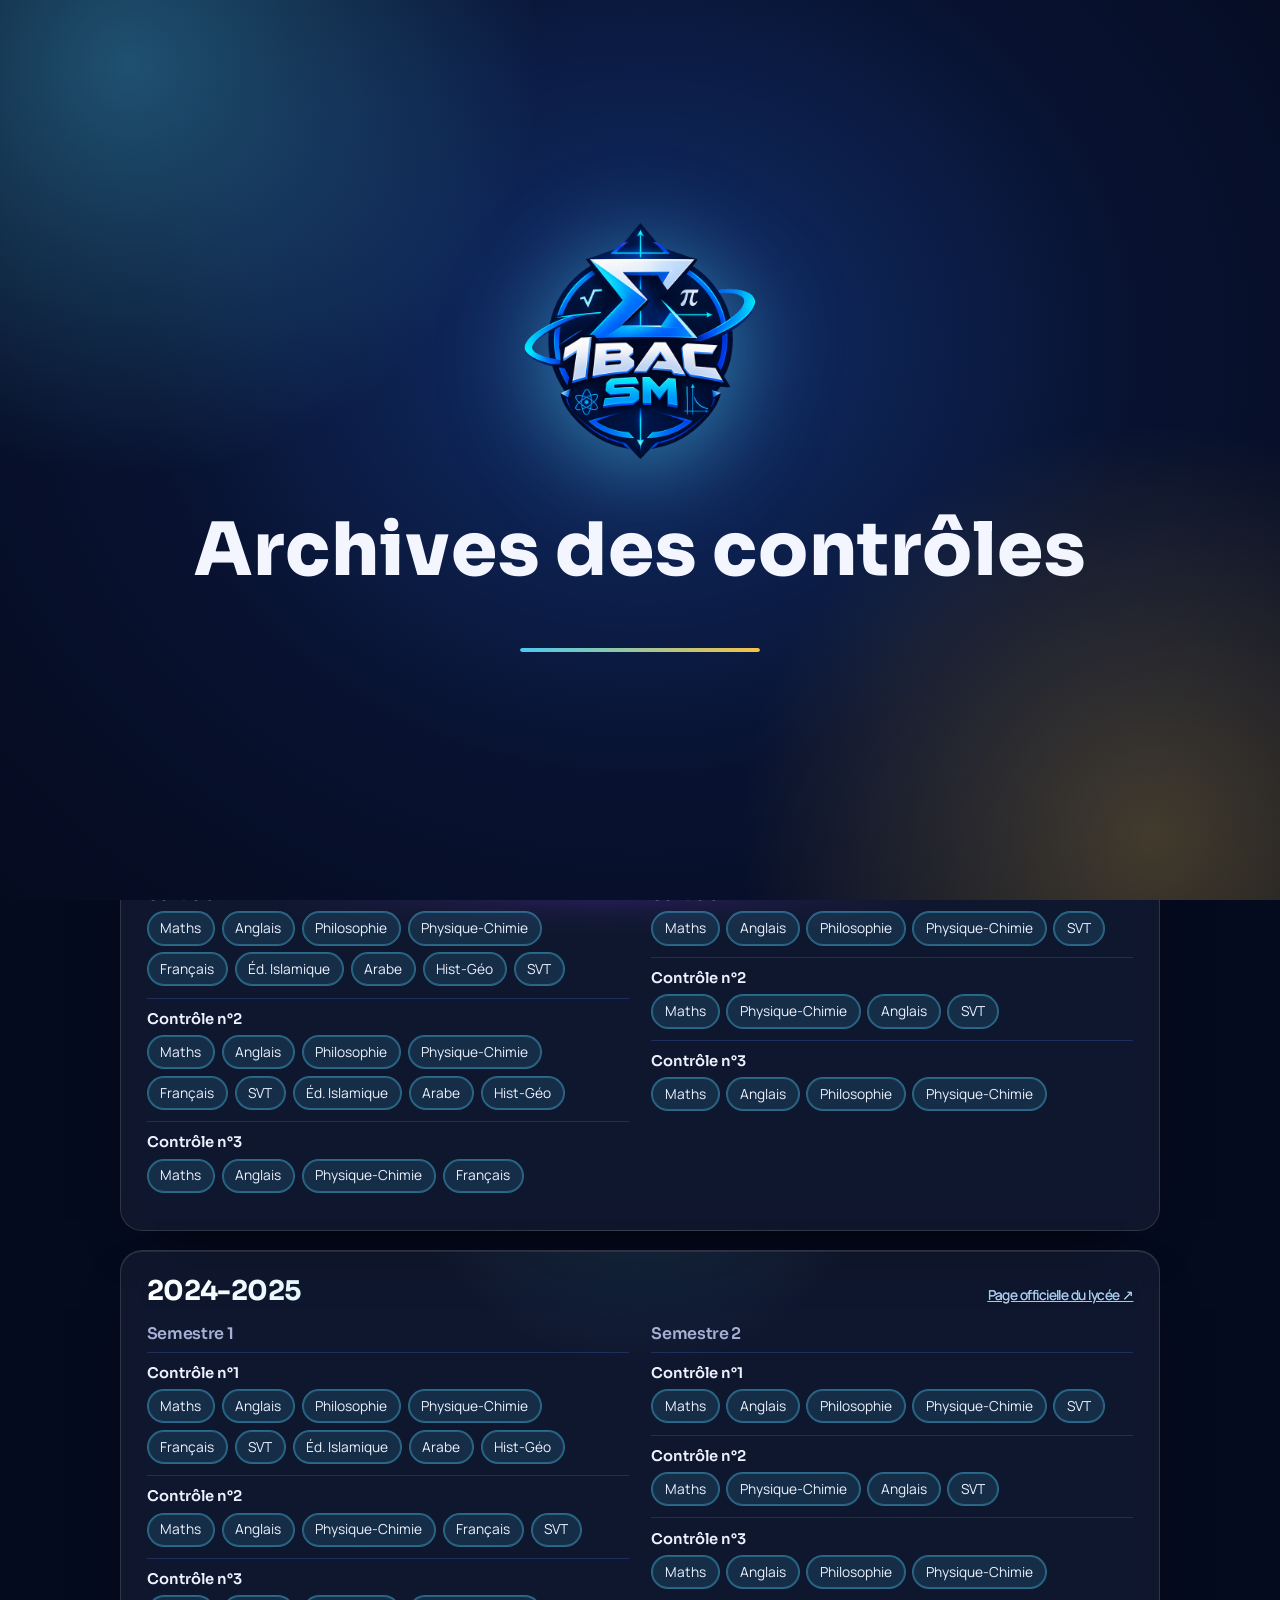
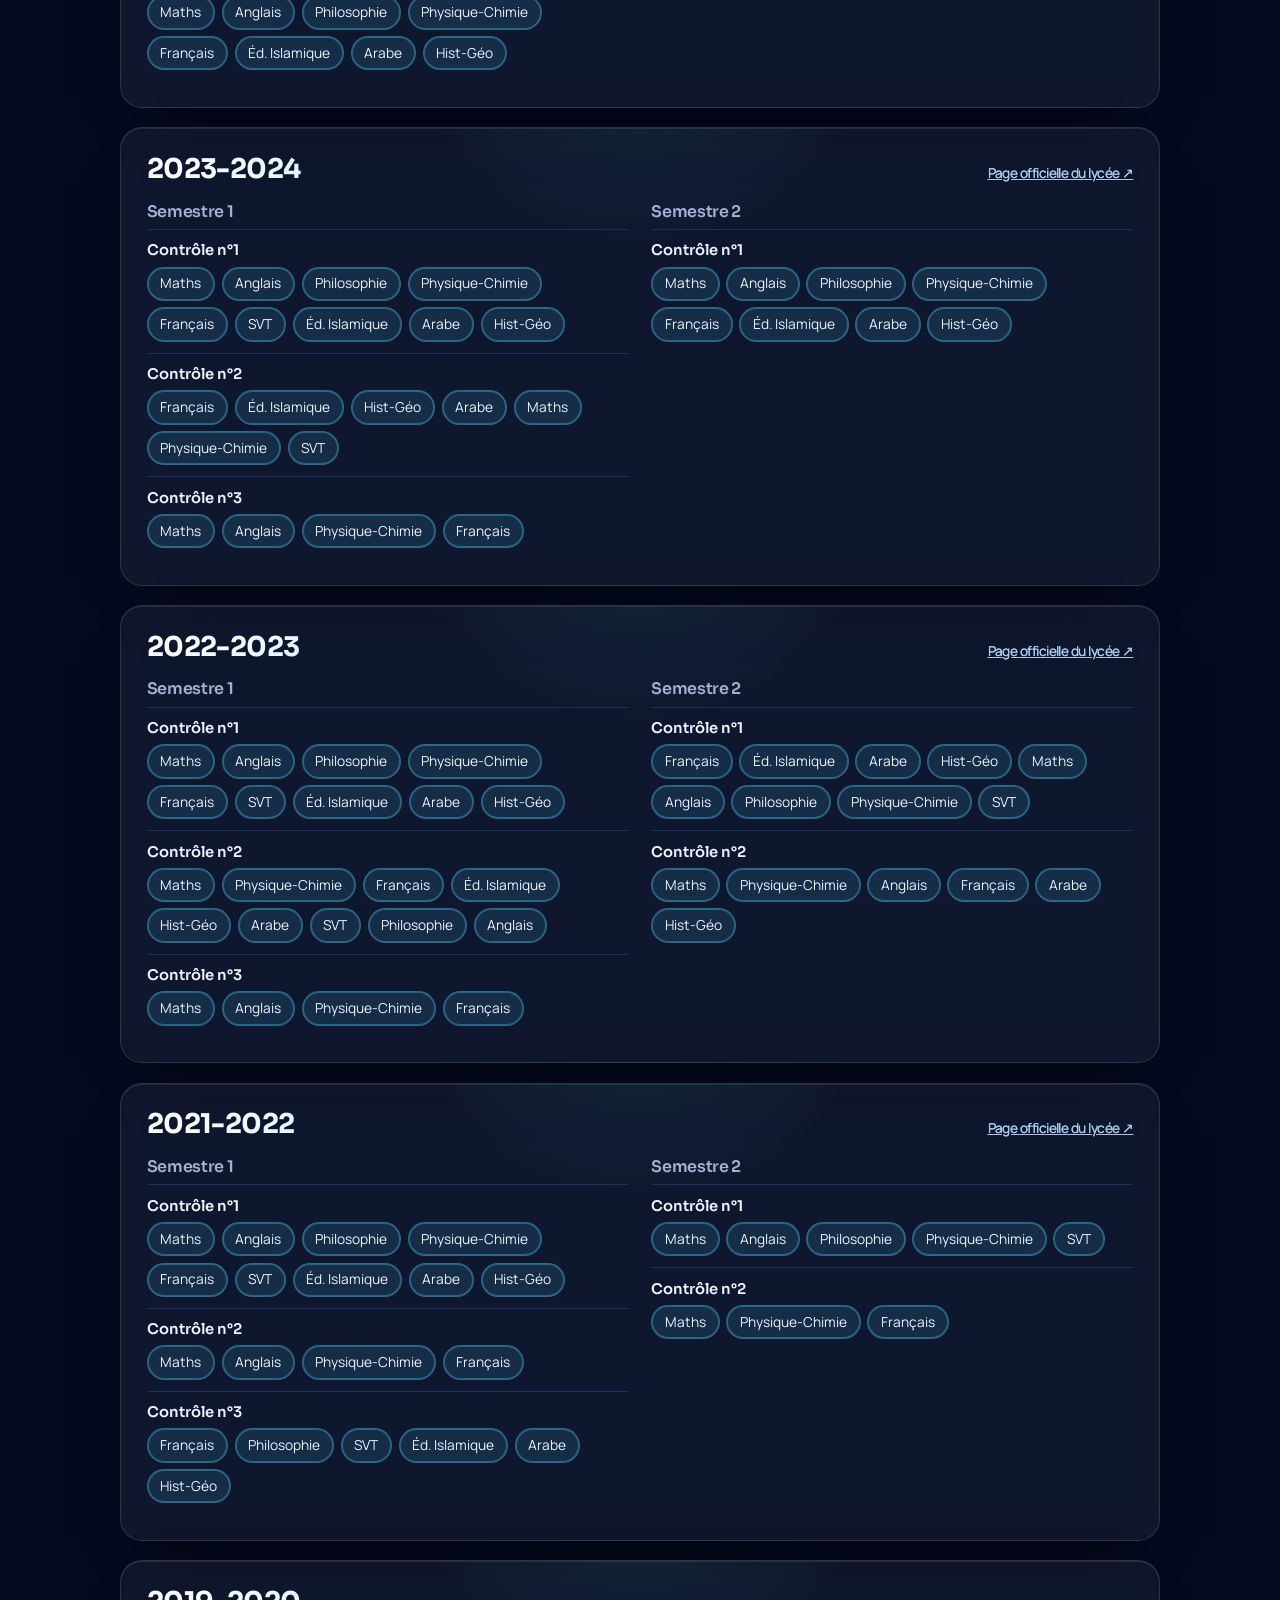
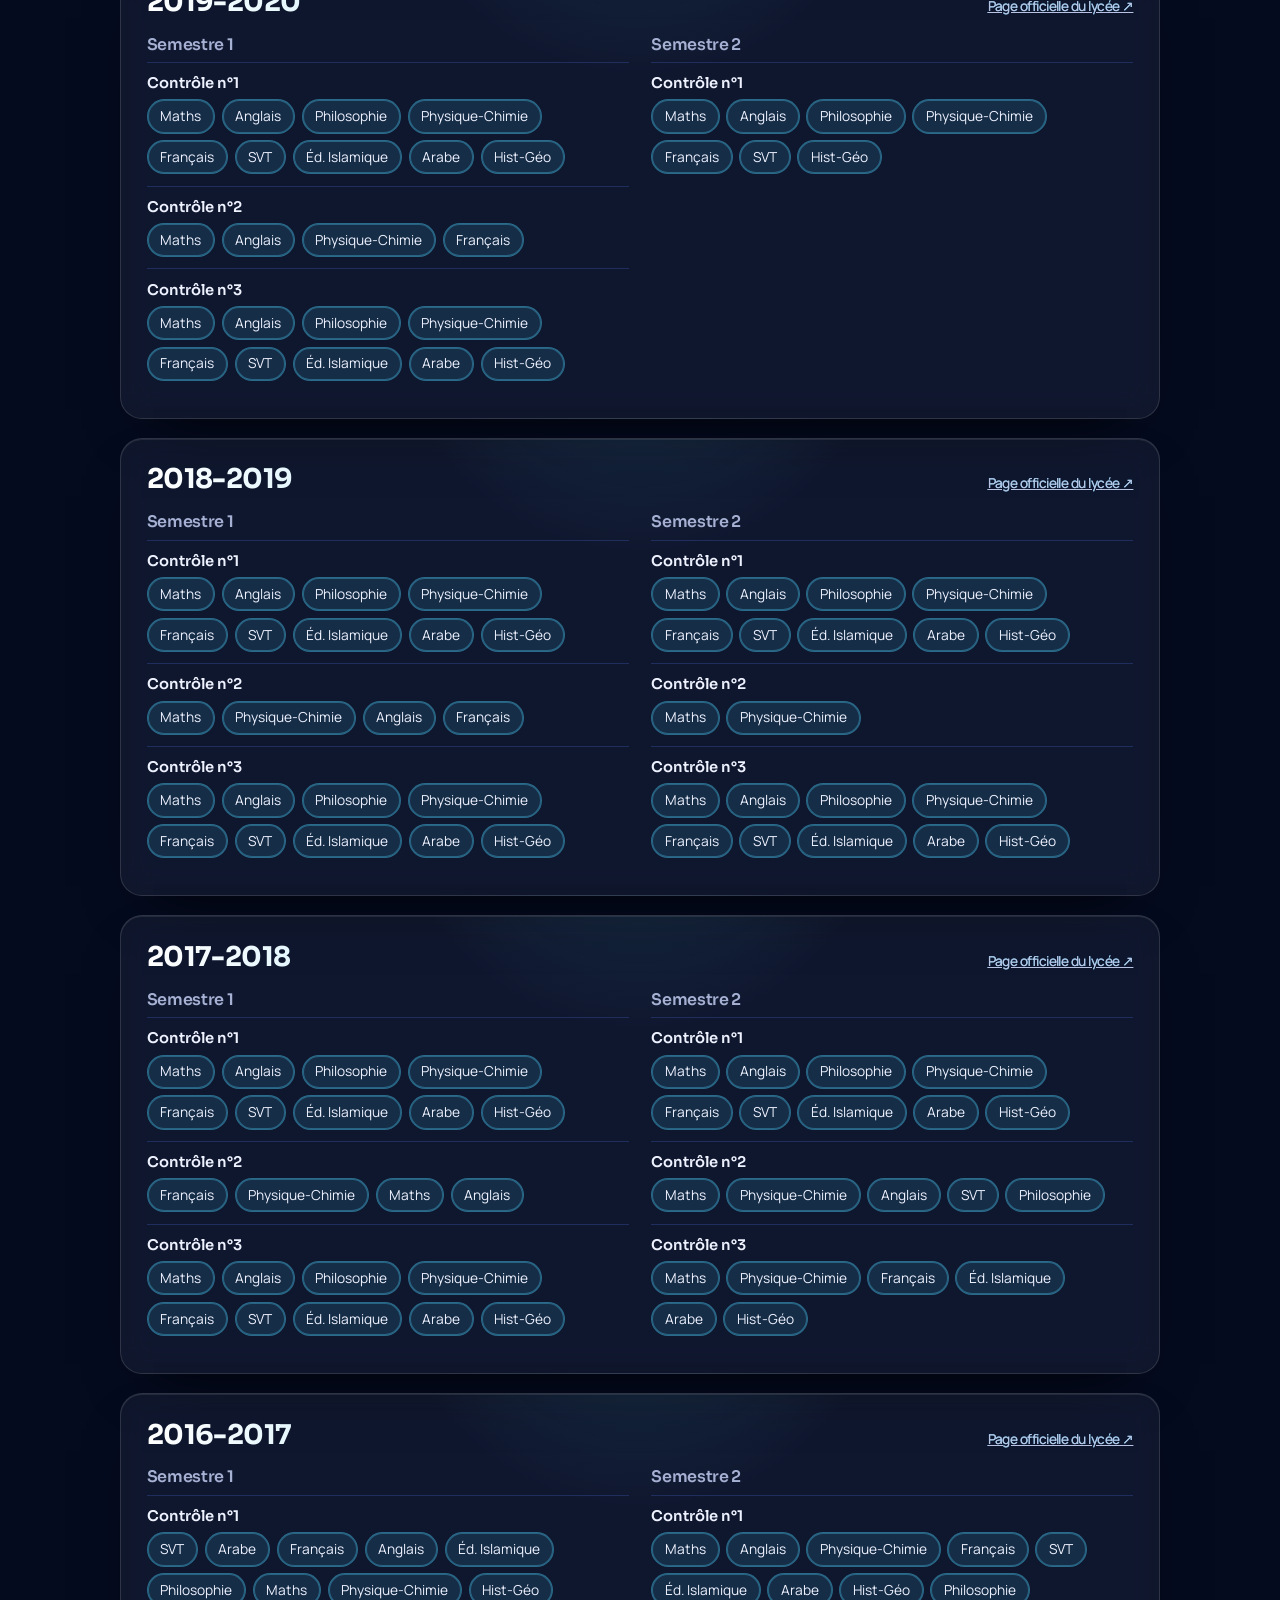
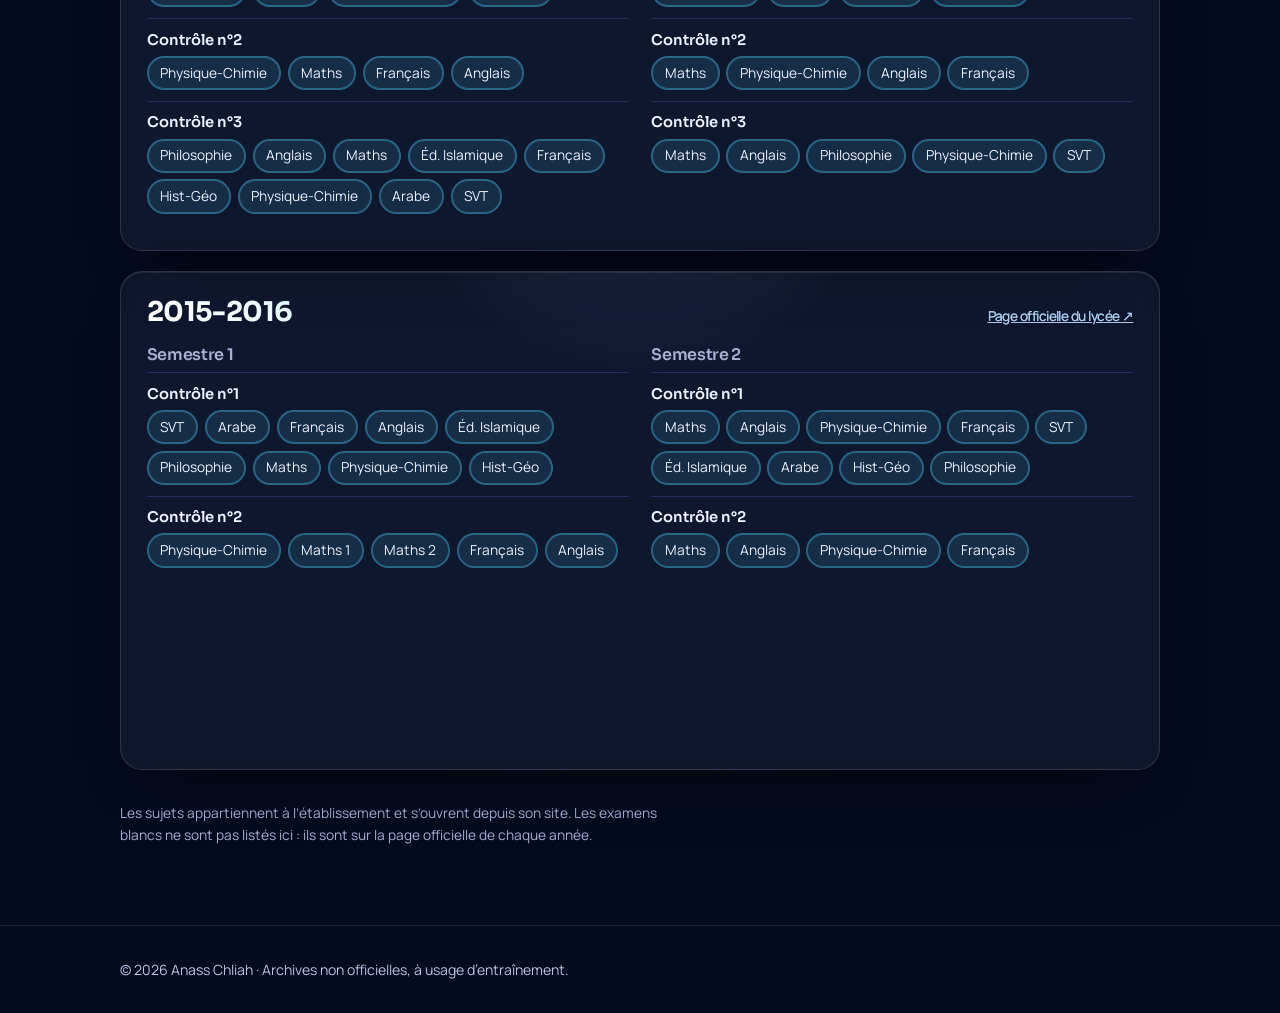
<file: archives.html>
<!DOCTYPE html>
<html lang="fr" data-theme="dark">
<head>
<meta charset="utf-8">
<meta name="viewport" content="width=device-width, initial-scale=1, viewport-fit=cover">
<title>Archives des contrôles – 1BAC Sciences Maths (BIOF)</title>
<link rel="preconnect" href="https://fonts.googleapis.com">
<link rel="preconnect" href="https://fonts.gstatic.com" crossorigin>
<link href="https://fonts.googleapis.com/css2?family=Sora:wght@500;600;700;800&family=Manrope:wght@400;500;600&display=swap" rel="stylesheet">
<style>
:root{--bg:#f5f7fc;--card:#fff;--ink:#0b1633;--mute:#55607f;--line:#dde3f1;--navy:#081230;--navy2:#10285c;--gold:#f6c244;--cyan:#4cc9f0;--on:#f3f6ff;--on-m:#b8c3e3;
--hd:'Sora','Segoe UI',Arial,sans-serif;--bd:'Manrope','Segoe UI',Arial,sans-serif;
box-sizing:border-box;padding-top:env(safe-area-inset-top,0px);padding-bottom:env(safe-area-inset-bottom,0px)}
@media(prefers-color-scheme:dark){:root:not([data-theme="light"]){--bg:#070e24;--card:#0e1a3d;--ink:#eef2ff;--mute:#a5b0d3;--line:#1f2e5c}}
:root[data-theme="dark"]{--bg:#070e24;--card:#0e1a3d;--ink:#eef2ff;--mute:#a5b0d3;--line:#1f2e5c}
*,*::before,*::after{box-sizing:border-box}
html{scroll-padding-top:calc(72px + env(safe-area-inset-top,0px))}
body{margin:0;background:var(--bg);color:var(--ink);font:400 1.02rem/1.65 var(--bd);-webkit-font-smoothing:antialiased;overflow-x:hidden}
h1,h2,h3{font-family:var(--hd);margin:0;line-height:1.15;letter-spacing:-.02em}
a{color:inherit}
:focus-visible{outline:3px solid var(--gold);outline-offset:3px;border-radius:8px}
.wrap{width:min(1040px,100% - 2.5rem);margin-inline:auto}
header{background:linear-gradient(160deg,var(--navy) 20%,var(--navy2));color:var(--on);padding:calc(1.2rem + env(safe-area-inset-top,0px)) 0 3.2rem}
.top{display:flex;justify-content:space-between;align-items:center;gap:1rem;flex-wrap:wrap;margin-bottom:2.6rem}
.back{display:inline-flex;gap:.5rem;align-items:center;text-decoration:none;color:var(--on-m);font-size:.94rem}
.back:hover{color:var(--gold)}
.top b{font:700 1rem var(--hd)}
h1{font-size:clamp(2rem,5vw,3.3rem);font-weight:800;max-width:20ch}
header p{color:var(--on-m);max-width:60ch;margin:1rem 0 0}
.bar{position:sticky;top:0;z-index:5;background:var(--bg);border-bottom:1px solid var(--line);padding:1rem 0 .9rem;padding-top:calc(1rem + env(safe-area-inset-top,0px))}
.row{display:flex;gap:.45rem;flex-wrap:wrap;align-items:center}
.row+.row{margin-top:.6rem}
.row span{font:600 .85rem var(--bd);color:var(--mute);min-width:5.2rem}
.chip{border:1.5px solid var(--line);background:var(--card);color:var(--ink);border-radius:999px;padding:.35rem .9rem;font:500 .88rem var(--bd);cursor:pointer;transition:background .2s,border-color .2s}
.chip:hover{border-color:var(--cyan)}
.chip[aria-pressed=true]{background:var(--gold);border-color:var(--gold);color:#1b1403;font-weight:600}
main{padding:2.2rem 0 4rem}
.cnt{color:var(--mute);margin:0 0 1rem;font-size:.92rem}
.yr{background:var(--card);border:1px solid var(--line);border-radius:22px;padding:1.6rem;margin-bottom:1.2rem}
.yr>h2{font-size:1.5rem;display:flex;justify-content:space-between;align-items:baseline;gap:1rem;flex-wrap:wrap}
.yr>h2 a{font:500 .85rem var(--bd);color:var(--mute)}
.sem{display:grid;grid-template-columns:1fr 1fr;gap:1.4rem;margin-top:1.1rem}
.sem h3{font-size:1rem;color:var(--mute);font-weight:600;margin-bottom:.5rem}
.ct{padding:.7rem 0;border-top:1px solid var(--line)}
.ct b{display:block;font:600 .92rem var(--hd);margin-bottom:.45rem}
.ls{display:flex;flex-wrap:wrap;gap:.4rem}
.ls a{text-decoration:none;font-size:.86rem;padding:.3rem .8rem;border-radius:999px;background:rgba(76,201,240,.13);border:1px solid rgba(76,201,240,.4);transition:background .2s,transform .2s}
.ls a:hover{background:var(--gold);border-color:var(--gold);color:#1b1403;transform:translateY(-2px)}
.off{color:var(--mute);margin-top:.6rem}
.off a{color:var(--ink);font-weight:600}
.empty{text-align:center;color:var(--mute);padding:3rem 0}
.note{font-size:.86rem;color:var(--mute);margin-top:2rem;max-width:70ch}
footer{background:var(--navy);color:var(--on-m);padding:2rem 0;font-size:.88rem}
@media(max-width:760px){.sem{grid-template-columns:1fr}.row span{width:100%}}
@media(prefers-reduced-motion:reduce){*{transition:none!important}}
</style>
<link rel="icon" type="image/png" href="logo-classe-sm.png">
<link rel="apple-touch-icon" href="logo-classe-sm.png">
<link rel="stylesheet" href="theme.css">
<script src="theme.js" data-logo="logo-classe.png" data-title="Archives des contrôles" data-sub="Tous les sujets, par matière et par année"></script>
</head>
<body>
<header><div class="wrap">
<div class="top"><a class="back" href="index.html">← Retour à la classe</a><span class="brand"><img class="brand-logo" src="logo-classe-sm.png" alt="" width="42" height="42"><b>1BAC SM1</b></span></div>
<h1>Archives des contrôles · 1BAC Sciences Maths (BIOF)</h1>
<p>Tous les contrôles de chaque matière, classés par année. Les sujets viennent du site officiel d’Anisse International School.</p>
</div></header>

<div class="bar"><div class="wrap">
<div class="row"><span>Matière</span><div class="row" id="fs" role="group" aria-label="Filtrer par matière"></div></div>
<div class="row"><span>Année</span><div class="row" id="fy" role="group" aria-label="Filtrer par année"></div></div>
</div></div>

<main><div class="wrap">
<p class="cnt" id="cnt"></p>
<div id="out"></div>
<p class="note">Les sujets appartiennent à l’établissement et s’ouvrent depuis son site. Les examens blancs ne sont pas listés ici : ils sont sur la page officielle de chaque année.</p>
</div></main>

<footer><div class="wrap">© 2026 Anass Chliah · Archives non officielles, à usage d’entraînement.</div></footer>

<script>
const R='https://www.lyceeanisse.org/images/stories/Pdf_Anisse/',P='https://www.lyceeanisse.org/accueil/';
const SUBJ=['Maths','Physique-Chimie','SVT','Anglais','Philosophie','Français','Éd. Islamique','Arabe','Hist-Géo'];
// [semestre, contrôle, matière, fichier, libellé optionnel]
const Y=[{"y":"2026-2027","p":"2026-2027-1ere-bac-sc-math-fr/"},{"y":"2025-2026","p":"2025-2026-1-ere-bac-sc-math-fr/","e":[[1,1,"Maths","Maths 1 SM Sem1 25-26 Copy.pdf"],[1,1,"Anglais","Anglais 1 - Sem1 25-26 Copy.pdf"],[1,1,"Philosophie","Philo 1 - Sem1 25-26 Copy.pdf"],[1,1,"Physique-Chimie","PC 1 SM Sem1 25-26 Copy.pdf"],[1,1,"Français","Français 1BAC CC1 S125-26 Copy.pdf"],[1,1,"Éd. Islamique","I. Islamique 1 - Sem1 25-26 Copy.pdf"],[1,1,"Arabe","Arabe 1 - Sem1 25-26 Copy.pdf"],[1,1,"Hist-Géo","Hist.Géo 1 - Sem1 25-26 Copy.pdf"],[1,1,"SVT","https://www.lyceeanisse.org/accueil/2025-2026-1-ere-bac-sc-math-fr/SVT 1BAC-SM CC1 S1 25-26 Géologie Copy.pdf"],[1,2,"Maths","Maths 2 SM Sem1 25-26 Copy.pdf"],[1,2,"Anglais","Anglais 2 - Sem1 25-26 Copy.pdf"],[1,2,"Philosophie","Philo 2 - Sem1 25-26 Copy.pdf"],[1,2,"Physique-Chimie","PC 2 SM Sem1 25-26 Copy.pdf"],[1,2,"Français","Français 2 - Sem1 25-26 Copy.pdf"],[1,2,"SVT","SVT 2 SM Sem1 25-26 Géologie Copy.pdf"],[1,2,"Éd. Islamique","I. Islamique 2 - Sem1 25-26 Copy.pdf"],[1,2,"Arabe","Arabe 2 - Sem1 25-26 Copy.pdf"],[1,2,"Hist-Géo","Hist.Géo 2 - Sem1 25-26 Copy.pdf"],[1,3,"Maths","Maths 3 SM Sem1 25-26 Copy.pdf"],[1,3,"Anglais","Anglais 3 - Sem1 25-26 Copy.pdf"],[1,3,"Physique-Chimie","PC 3 SM Sem1- 25-26 Copy.pdf"],[1,3,"Français","Français 3 - Sem1 25-26 Copy.pdf"],[2,1,"Maths","Maths 1 SM Sem2 25-26 Copy.pdf"],[2,1,"Anglais","Anglais 1 - Sem2 25-26 - Copie Copy.pdf"],[2,1,"Philosophie","Philo 1 - Sem2 25-26 Copy.pdf"],[2,1,"Physique-Chimie","PC 1 SM Sem2 25-26 Copy.pdf"],[2,1,"SVT","SVT 1 SM Sem2 25-26 Copy.pdf"],[2,2,"Maths","Maths 2 SM Sem2 25-26 Copy.pdf"],[2,2,"Physique-Chimie","PC 2 SM Sem2 25-26 Copy.pdf"],[2,2,"Anglais","Anglais 2 - Sem2 25-26 Copy.pdf"],[2,2,"SVT","SVT 2 SM Sem2 25-26 Copy.pdf"],[2,3,"Maths","Maths 3 SM Sem2 25-26 Copy.pdf"],[2,3,"Anglais","Anglais 3- Sem2 25-26 Copy.pdf"],[2,3,"Philosophie","Philo 2 - Sem2 25-26 Copy.pdf"],[2,3,"Physique-Chimie","PC 3 SM Sem2 25-26 Copy.pdf"]]},{"y":"2024-2025","p":"2024-2025-1-ere-bac-sc-math-fr/","e":[[1,1,"Maths","Maths 1 SM Sem1 24 - 25.pdf"],[1,1,"Anglais","Anglais 1 - Sem1 24 - 25.pdf"],[1,1,"Philosophie","Philo 1 - Sem1 24 - 25.pdf"],[1,1,"Physique-Chimie","PC 1 SM Sem1 24 - 25.pdf"],[1,1,"Français","Français 1 - Sem1 24 - 25.pdf"],[1,1,"SVT","SVT 1 SM Sem1 24 - 25 Géologie.pdf"],[1,1,"Éd. Islamique","I. Islamique 1 - Sem1 24 - 25 1bac.pdf"],[1,1,"Arabe","Arabe 1 - Sem1 24 - 25 1bac.pdf"],[1,1,"Hist-Géo","Hist.Géo 1 - Sem1 24 - 25.pdf"],[1,2,"Maths","Maths 2 SM Sem1 24 - 25 (1).pdf"],[1,2,"Anglais","Anglais 2 - Sem1 24 - 25 (1).pdf"],[1,2,"Physique-Chimie","PC 2 SM Sem1 24 - 25 (1).pdf"],[1,2,"Français","Français 2 - Sem1 24 - 25 (1).pdf"],[1,2,"SVT","1BAC SVT 2 SM Sem1 24 - 25 Géologie.pdf"],[1,3,"Maths","Mathd 3 SM Sem1 24 - 25.pdf"],[1,3,"Anglais","Anglais 3 - Sem1 24 - 25.pdf"],[1,3,"Philosophie","Philo 2 - Sem1 24 - 25.pdf"],[1,3,"Physique-Chimie","PC 3 SM Sem1 24 - 25.pdf"],[1,3,"Français","Français 3 - Sem1 24 - 25.pdf"],[1,3,"Éd. Islamique","I. Islamique 2 - Sem1 24 - 25.pdf"],[1,3,"Arabe","Arabe 2 - Sem1 24 - 25.pdf"],[1,3,"Hist-Géo","Hist.Géo 2 - Sem1 24 - 25.pdf"],[2,1,"Maths","Maths 1 SM Sem2 24 - 25.pdf"],[2,1,"Anglais","Anglais 1 - Sem2 24 - 25 Copy.pdf"],[2,1,"Philosophie","Philo 1 - Sem2 24 - 25 Copy.pdf"],[2,1,"Physique-Chimie","PC 1 SM Sem2 24 - 25.pdf"],[2,1,"SVT","SVT 1 SM Sem2 24 - 25.pdf"],[2,2,"Maths","Maths 2 SM Sem2 24 - 25.pdf"],[2,2,"Physique-Chimie","PC 2 SM Sem2 24 - 25.pdf"],[2,2,"Anglais","Anglais 2 - Sem2 24 - 25.pdf"],[2,2,"SVT","SVT 2 SM Sem2 24 - 25.pdf"],[2,3,"Maths","Maths 3 SM Sem2 24 - 25.pdf"],[2,3,"Anglais","Anglais 3 - Sem2 24 - 25.pdf"],[2,3,"Philosophie","Philo 2 - Sem2 24 - 25.pdf"],[2,3,"Physique-Chimie","PC 3 SM Sem2 24 - 25.pdf"]]},{"y":"2023-2024","p":"2023-2024-1-ere-bac-sc-math-fr/","e":[[1,1,"Maths","Maths1SMSem123-24.pdf"],[1,1,"Anglais","Anglais1-Sem123-24.pdf"],[1,1,"Philosophie","Philo1-Sem123-24.pdf"],[1,1,"Physique-Chimie","PC1SMSem123-24.pdf"],[1,1,"Français","Français1-Sem123-24.pdf"],[1,1,"SVT","SVT1SMSem123-24Géologie.pdf"],[1,1,"Éd. Islamique","I. Islamique1-Sem123-24.pdf"],[1,1,"Arabe","Arabe1-Sem123-24.pdf"],[1,1,"Hist-Géo","Hist.Géo1-Sem123-24.pdf"],[1,2,"Français","Français.pdf"],[1,2,"Éd. Islamique","../../../Controle_3/1BAC/SM/I. Islamique 2 - Sem1 23 - 24.pdf"],[1,2,"Hist-Géo","Hist.Géo.pdf"],[1,2,"Arabe","Arabe.pdf"],[1,2,"Maths","Maths.pdf"],[1,2,"Physique-Chimie","Pc.pdf"],[1,2,"SVT","SVT 2 SM Sem1 23 - 24 Géologie.pdf"],[1,3,"Maths","Maths 3 SM Sem1 23 - 24.pdf"],[1,3,"Anglais","Anglais 3 - Sem1 23 - 24.pdf"],[1,3,"Physique-Chimie","PC 3 SM Sem1 23 - 24.pdf"],[1,3,"Français","Français 3 - Sem1 23 - 24.pdf"],[2,1,"Maths","Maths 1 SM Sem2 23 - 24.pdf"],[2,1,"Anglais","1 BAC ANISSE ENGLISH EXAM 1 SEM 2 - Copie.pdf"],[2,1,"Philosophie","Philo 1 - Sem2 23 - 24 - Copie.pdf"],[2,1,"Physique-Chimie","PC 1 SM Sem2 23 - 24.pdf"],[2,1,"Français","Français - Simili Fév 2024 - Copie.pdf"],[2,1,"Éd. Islamique","EI .pdf"],[2,1,"Arabe","Arabe - Simili Fév 2024 - Copie.pdf"],[2,1,"Hist-Géo","Hist.Géo - Simili Fév 2024 - Copie.pdf"]]},{"y":"2022-2023","p":"2022-2023-1-ere-bac-sc-math-fr/","e":[[1,1,"Maths","AIS_2223_1SM_S1_C1_Maths.pdf"],[1,1,"Anglais","AIS_2223_S1_C1_Anglais.pdf"],[1,1,"Philosophie","../EXP/AIS_2223_S1_C1_Philosophie.pdf"],[1,1,"Physique-Chimie","AIS_2223_1SM_S1_C1_PC.pdf"],[1,1,"Français","AIS_2223_S1_C1_Francais.pdf"],[1,1,"SVT","AIS_2223_1SM_S1_C1_SVT.pdf"],[1,1,"Éd. Islamique","AIS_2223_S1_C1_EI.pdf"],[1,1,"Arabe","AIS_2223_S1_C1_Arabe.pdf"],[1,1,"Hist-Géo","AIS_2223_S1_C1_HG.pdf"],[1,2,"Maths","AIS_2223_1SM_S1_C2_Maths.pdf"],[1,2,"Physique-Chimie","AIS_2223_1SM_S1_C2_PC.pdf"],[1,2,"Français","AIS_2223_S1_C2_Francais.pdf"],[1,2,"Éd. Islamique","AIS_2223_S1_C2_EI.pdf"],[1,2,"Hist-Géo","AIS_2223_S1_C2_HG.pdf"],[1,2,"Arabe","AIS_2223_S1_C2_Arabe.pdf"],[1,2,"SVT","AIS_2223_1SM_S1_C2_SVT.pdf"],[1,2,"Philosophie","AIS_2223_S1_C2_Philosophie.pdf"],[1,2,"Anglais","AIS_2223_S1_C2_Anglais.pdf"],[1,3,"Maths","AIS_2223_1SM_S1_C3_Maths.pdf"],[1,3,"Anglais","AIS_2223_S1_C3_Anglais.pdf"],[1,3,"Physique-Chimie","AIS_2223_1SM_S1_C3_PC.pdf"],[1,3,"Français","AIS_2223_S1_C3_Francais.pdf"],[2,1,"Français","AIS_2223_S2_C1_Francais.pdf"],[2,1,"Éd. Islamique","AIS_2223_S2_C1_EI.pdf"],[2,1,"Arabe","AIS_2223_S2_C1_Arabe.pdf"],[2,1,"Hist-Géo","AIS_2223_S2_C1_HG.pdf"],[2,1,"Maths","AIS_2223_1SM_S2_C1_Maths.pdf"],[2,1,"Anglais","AIS_2223_S2_C1_Anglais.pdf"],[2,1,"Philosophie","AIS_2223_S2_C1_Philosophie.pdf"],[2,1,"Physique-Chimie","AIS_2223_1SM_S2_C1_PC.pdf"],[2,1,"SVT","AIS_2223_1SM_S2_C1_SVT.pdf"],[2,2,"Maths","AIS_2223_1SM_S2_C2_Maths.pdf"],[2,2,"Physique-Chimie","AIS_2223_1SM_S2_C2_PC.pdf"],[2,2,"Anglais","AIS_2223_S2_C2_Anglais.pdf"],[2,2,"Français","AIS_2223_S2_C2_Francais.pdf"],[2,2,"Arabe","AIS_2223_S2_C2_Arabe.pdf"],[2,2,"Hist-Géo","AIS_2223_S2_C2_HG.pdf"]]},{"y":"2021-2022","p":"2021-2022-1-ere-bac-sc-math-fr/","e":[[1,1,"Maths","AIS_2122_1SM_S1_C1_Maths.pdf"],[1,1,"Anglais","AIS_2122_S1_C1_Anglais.pdf"],[1,1,"Philosophie","AIS_2122_S1_C1_Philosophie.pdf"],[1,1,"Physique-Chimie","AIS_2122_1SM_S1_C1_PC.pdf"],[1,1,"Français","AIS_2122_S1_C1_Francais.pdf"],[1,1,"SVT","AIS_2122_1SM_S1_C1_SVT.pdf"],[1,1,"Éd. Islamique","AIS_2122_S1_C1_EI.pdf"],[1,1,"Arabe","AIS_2122_S1_C1_Arabe.pdf"],[1,1,"Hist-Géo","AIS_2122_S1_C1_HG.pdf"],[1,2,"Maths","AIS_2122_1SM_S1_C2_Maths.pdf"],[1,2,"Anglais","AIS_2122_S1_C2_Anglais.pdf"],[1,2,"Physique-Chimie","AIS_2122_1SM_S1_C2_PC.pdf"],[1,2,"Français","AIS_2122_S1_C2_Francais.pdf"],[1,3,"Français","AIS_2122_S1_C3_Francais.pdf"],[1,3,"Philosophie","../../../Controle_2/1BAC/SM/AIS_2122_S1_C2_Philosophie.pdf"],[1,3,"SVT","../../../Controle_2/1BAC/SM/AIS_2122_1SM_S1_C2_SVT.pdf"],[1,3,"Éd. Islamique","../../../Controle_2/1BAC/SM/AIS_2122_S1_C2_EI.pdf"],[1,3,"Arabe","../../../Controle_2/1BAC/SM/AIS_2122_S1_C2_Arabe.pdf"],[1,3,"Hist-Géo","../../../Controle_2/1BAC/SM/AIS_2122_S1_C2_HG.pdf"],[2,1,"Maths","AIS_2122_1SM_S2_C1_Maths.pdf"],[2,1,"Anglais","AIS_2122_S2_C1_Anglais.pdf"],[2,1,"Philosophie","AIS_2122_S2_C1_Philosophie.pdf"],[2,1,"Physique-Chimie","AIS_2122_1SM_S2_C1_PC.pdf"],[2,1,"SVT","AIS_2122_1SM_S2_C1_SVT.pdf"],[2,2,"Maths","AIS_2122_1SM_S2_C2_Maths.pdf"],[2,2,"Physique-Chimie","AIS_2122_1SM_S2_C2_PC.pdf"],[2,2,"Français","AIS_2122_S2_C2_Francais.pdf"]]},{"y":"2019-2020","p":"2019-2020-1-ere-bac-sc-math-fr/","e":[[1,1,"Maths","GSA_1BAC_1920_S1_C1_SM_Maths.pdf"],[1,1,"Anglais","GSA_1BAC_1920_S1_C1_Anglais.pdf"],[1,1,"Philosophie","GSA_1BAC_1920_S1_C1_Philosophie.pdf"],[1,1,"Physique-Chimie","GSA_1BAC_1920_S1_C1_SM_PC.pdf"],[1,1,"Français","GSA_1BAC_1920_S1_C1_francais.pdf"],[1,1,"SVT","GSA_1BAC_1920_S1_C1_SM_SVT.pdf"],[1,1,"Éd. Islamique","GSA_1BAC_1920_S1_C1_EI.pdf"],[1,1,"Arabe","GSA_1BAC_1920_S1_C1_Arabe.pdf"],[1,1,"Hist-Géo","GSA_1BAC_1920_S1_C1_HG.pdf"],[1,2,"Maths","GSA_1BAC_1920_S1_C2_SM_Maths.pdf"],[1,2,"Anglais","GSA_1BAC_1920_S1_C2_Anglais.pdf"],[1,2,"Physique-Chimie","GSA_1BAC_1920_S1_C2_SM_PC.pdf"],[1,2,"Français","GSA_1BAC_1920_S1_C2_Francais.pdf"],[1,3,"Maths","GSA_1BAC_1920_S1_C3_SM_Maths.pdf"],[1,3,"Anglais","GSA_1BAC_1920_S1_C3_Anglais.pdf"],[1,3,"Philosophie","GSA_1BAC_1920_S1_C3_Philosophie.pdf"],[1,3,"Physique-Chimie","GSA_1BAC_1920_S1_C3_SM_PC.pdf"],[1,3,"Français","GSA_1BAC_1920_S1_C3_Francais.pdf"],[1,3,"SVT","GSA_1BAC_1920_S1_C3_SM_SVT.pdf"],[1,3,"Éd. Islamique","GSA_1BAC_1920_S1_C3_EI.pdf"],[1,3,"Arabe","GSA_1BAC_1920_S1_C3_Arabe.pdf"],[1,3,"Hist-Géo","GSA_1BAC_1920_S1_C3_HG.pdf"],[2,1,"Maths","GSA_1BAC_1920_S2_C1_SM_Maths.pdf"],[2,1,"Anglais","GSA_1BAC_1920_S2_C1_Anglais.pdf"],[2,1,"Philosophie","GSA_1BAC_1920_S2_C1_Philosophie.pdf"],[2,1,"Physique-Chimie","GSA_1BAC_1920_S2_C1_SM_PC.pdf"],[2,1,"Français","GSA_1BAC_1920_S2_C1_Francais.pdf"],[2,1,"SVT","GSA_1BAC_1920_S2_C1_SM_SVT.pdf"],[2,1,"Hist-Géo","GSA_1BAC_1920_S2_C1_HG.pdf"]]},{"y":"2018-2019","p":"2018-2019-1-ere-bac-sc-math-fr/","e":[[1,1,"Maths","GSA_1BAC_1819_S1_C1_SM_Maths.pdf"],[1,1,"Anglais","GSA_1BAC_1819_S1_C1_Anglais.pdf"],[1,1,"Philosophie","GSA_1BAC_1819_S1_C1_Philosophie.pdf"],[1,1,"Physique-Chimie","GSA_1BAC_1819_S1_C1_SMF_PC.pdf"],[1,1,"Français","GSA_1BAC_1819_S1_C1_Francais.pdf"],[1,1,"SVT","GSA_1BAC_1819_S1_C1_SM_SVT.pdf"],[1,1,"Éd. Islamique","GSA_1BAC_1819_S1_C1_EI.pdf"],[1,1,"Arabe","GSA_1BAC_1819_S1_C1_Arabe.pdf"],[1,1,"Hist-Géo","GSA_1BAC_1819_S1_C1_HG.pdf"],[1,2,"Maths","GSA_1BAC_1819_S1_C2_SMF_Maths.pdf"],[1,2,"Physique-Chimie","GSA_1BAC_1819_S1_C2_SM_PC.pdf"],[1,2,"Anglais","GSA_1BAC_1819_S1_C2_Anglais.pdf"],[1,2,"Français","GSA_1BAC_1819_S1_C2_Francais.pdf"],[1,3,"Maths","GSA_1BAC_1819_S1_C3_SM_Maths.pdf"],[1,3,"Anglais","GSA_1BAC_1819_S1_C3_Anglais.pdf"],[1,3,"Philosophie","GSA_1BAC_1819_S1_C3_Philosophie.pdf"],[1,3,"Physique-Chimie","GSA_1BAC_1819_S1_C3_SM_PC.pdf"],[1,3,"Français","GSA_1BAC_1819_S1_C3_Francais.pdf"],[1,3,"SVT","GSA_1BAC_1819_S1_C3_SM_SVT.pdf"],[1,3,"Éd. Islamique","GSA_1BAC_1819_S1_C3_EI.pdf"],[1,3,"Arabe","GSA_1BAC_1819_S1_C3_Arabe.pdf"],[1,3,"Hist-Géo","GSA_1BAC_1819_S1_C3_HG.pdf"],[2,1,"Maths","GSA_1BAC_1819_S2_C1_SMF_Maths.pdf"],[2,1,"Anglais","GSA_1BAC_1819_S2_C1_Anglais.pdf"],[2,1,"Philosophie","GSA_1BAC_1819_S2_C1_Philosophie.pdf"],[2,1,"Physique-Chimie","GSA_1BAC_1819_S2_C1_SMF_PC.pdf"],[2,1,"Français","GSA_1BAC_1819_S2_C1_Francais.pdf"],[2,1,"SVT","GSA_1BAC_1819_S2_C1_SM_SVT.pdf"],[2,1,"Éd. Islamique","GSA_1BAC_1819_S2_C1_EI.pdf"],[2,1,"Arabe","GSA_1BAC_1819_S2_C1_Arabe.pdf"],[2,1,"Hist-Géo","GSA_1BAC_1819_S2_C1_HG.pdf"],[2,2,"Maths","GSA_1BAC_1819_S2_C2_SMF_Maths.pdf"],[2,2,"Physique-Chimie","GSA_1BAC_1819_S2_C2_SMF_PC.pdf"],[2,3,"Maths","GSA_1BAC_1819_S2_C3_SMF_Maths.pdf"],[2,3,"Anglais","GSA_1BAC_1819_S2_C3_Anglais.pdf"],[2,3,"Philosophie","GSA_1BAC_1819_S2_C3_Philosophie.pdf"],[2,3,"Physique-Chimie","GSA_1BAC_1819_S2_C3_SMF_PC.pdf"],[2,3,"Français","GSA_1BAC_1819_S2_C3_Francais.pdf"],[2,3,"SVT","GSA_1BAC_1819_S2_C3_SMF_SVT.pdf"],[2,3,"Éd. Islamique","GSA_1BAC_1819_S2_C3_EI.pdf"],[2,3,"Arabe","GSA_1BAC_1819_S2_C3_Arabe.pdf"],[2,3,"Hist-Géo","GSA_1BAC_1819_S2_C3_HG.pdf"]]},{"y":"2017-2018","p":"2017-2018-1-ere-bac-sc-math-fr/","e":[[1,1,"Maths","GSA_1BAC_1718_S1_C1_SMF_Maths.pdf"],[1,1,"Anglais","GSA_1BAC_1718_S1_C1_Anglais.pdf"],[1,1,"Philosophie","GSA_1BAC_1718_S1_C1_Philosophie.pdf"],[1,1,"Physique-Chimie","GSA_1BAC_1718_S1_C1_SMF_PC.pdf"],[1,1,"Français","GSA_1BAC_1718_S1_C1_Francais.pdf"],[1,1,"SVT","GSA_1BAC_1718_S1_C1_SM_SVT.pdf"],[1,1,"Éd. Islamique","GSA_1BAC_1718_S1_C1_EI.pdf"],[1,1,"Arabe","GSA_1BAC_1718_S1_C1_Arabe.pdf"],[1,1,"Hist-Géo","GSA_1BAC_1718_S1_C1_HG.pdf"],[1,2,"Français","GSA_1BAC_1718_S1_C2_Francais.pdf"],[1,2,"Physique-Chimie","GSA_1BAC_1718_S1_C2_SMF_PC.pdf"],[1,2,"Maths","GSA_1BAC_1718_S1_C2_SMF_Maths.pdf"],[1,2,"Anglais","GSA_1BAC_1718_S1_C2_Anglais.pdf"],[1,3,"Maths","GSA_1BAC_1718_S1_C3_SMF_Maths.pdf"],[1,3,"Anglais","GSA_1BAC_1718_S1_C3_Anglais.pdf"],[1,3,"Philosophie","GSA_1BAC_1718_S1_C3_Philosophie.pdf"],[1,3,"Physique-Chimie","GSA_1BAC_1718_S1_C3_SMF_PC.pdf"],[1,3,"Français","GSA_1BAC_1718_S1_C3_Francais.pdf"],[1,3,"SVT","GSA_1BAC_1718_S1_C3_SMF_SVT.pdf"],[1,3,"Éd. Islamique","GSA_1BAC_1718_S1_C3_EI.pdf"],[1,3,"Arabe","GSA_1BAC_1718_S1_C3_Arabe.pdf"],[1,3,"Hist-Géo","GSA_1BAC_1718_S1_C3_HG.pdf"],[2,1,"Maths","GSA_1BAC_1718_S2_C1_SMF_Maths.pdf"],[2,1,"Anglais","GSA_1BAC_1718_S2_C1_Anglais.pdf"],[2,1,"Philosophie","GSA_1BAC_1718_S2_C1_Philosophie.pdf"],[2,1,"Physique-Chimie","GSA_1BAC_1718_S2_C1_SMF_PC.pdf"],[2,1,"Français","GSA_1BAC_1718_S2_C1_Francais.pdf"],[2,1,"SVT","GSA_1BAC_1718_S2_C1_SMF_SVT.pdf"],[2,1,"Éd. Islamique","GSA_1BAC_1718_S2_C1_EI.pdf"],[2,1,"Arabe","GSA_1BAC_1718_S2_C1_Arabe.pdf"],[2,1,"Hist-Géo","GSA_1BAC_1718_S2_C1_HG.pdf"],[2,2,"Maths","GSA_1BAC_1718_S2_C2_SMF_Maths.pdf"],[2,2,"Physique-Chimie","GSA_1BAC_1718_S2_C2_SMF_PC.pdf"],[2,2,"Anglais","GSA_1BAC_1718_S2_C2_Anglais.pdf"],[2,2,"SVT","GSA_1BAC_1718_S2_C2_SMF_SVT.pdf"],[2,2,"Philosophie","GSA_1BAC_1718_S2_C2_Philosophie.pdf"],[2,3,"Maths","GSA_1BAC_1718_S2_C3_SMF_Maths.pdf"],[2,3,"Physique-Chimie","GSA_1BAC_1718_S2_C3_SMF_PC.pdf"],[2,3,"Français","GSA_1BAC_1718_S2_C3_Francais.pdf"],[2,3,"Éd. Islamique","GSA_1BAC_1718_S2_C3_EI.pdf"],[2,3,"Arabe","GSA_1BAC_1718_S2_C3_Arabe.pdf"],[2,3,"Hist-Géo","GSA_1BAC_1718_S2_C3_HG.pdf"]]},{"y":"2016-2017","p":"2016-2017-1-ere-bac-sc-math-fr/","e":[[1,1,"SVT","GSA_1BAC_2016_2017_S1_C1_SM_SVT_Fr.pdf"],[1,1,"Arabe","GSA_1BAC_2016_2017_S1_C1_Arabe.pdf"],[1,1,"Français","GSA_1BAC_2016_2017_S1_C1_Francais.pdf"],[1,1,"Anglais","GSA_1BAC_2016_2017_S1_C1_Anglais.pdf"],[1,1,"Éd. Islamique","GSA_1BAC_2016_2017_S1_C1_EI.pdf"],[1,1,"Philosophie","GSA_1BAC_2016_2017_S1_C1_Philosphie.pdf"],[1,1,"Maths","GSA_1BAC_2016_2017_SM_S1_C1_Maths_Fr.pdf"],[1,1,"Physique-Chimie","GSA_1BAC_2016_2017_S1_C1_SM_PC_Fr.pdf"],[1,1,"Hist-Géo","GSA_1BAC_2016_2017_S1_C1_HG.pdf"],[1,2,"Physique-Chimie","GSA_1BAC_2016_2017_S1_C2_SMF_PC.pdf"],[1,2,"Maths","GSA_1BAC_2016_2017_S1_C2_SM_Maths_Fr.pdf"],[1,2,"Français","GSA_1BAC_2016_2017_S1_C2_Francais.pdf"],[1,2,"Anglais","GSA_1BAC_2016_2017_S1_C2_Anglais.pdf"],[1,3,"Philosophie","GSA_1BAC_1617_S1_C3_Philosophie.pdf"],[1,3,"Anglais","GSA_1BAC_1617_S1_C3_Anglais.pdf"],[1,3,"Maths","GSA_1BAC_1617_S1_C3_SmF_Maths.pdf"],[1,3,"Éd. Islamique","GSA_1BAC_1617_S1_C3_EI.pdf"],[1,3,"Français","GSA_1BAC_1617_S1_C3_Francais.pdf"],[1,3,"Hist-Géo","GSA_1BAC_2016_2017_S1_C3_HG.pdf"],[1,3,"Physique-Chimie","GSA_1BAC_1617_S1_C3_SMF_PC.pdf"],[1,3,"Arabe","GSA_1BAC_2016_2017_S1_C3_Arabe.pdf"],[1,3,"SVT","GSA_1BAC_1617_S1_C3_SMF_SVT.pdf"],[2,1,"Maths","GSA_1BAC_1617_S2_C1_SMF_Maths.pdf"],[2,1,"Anglais","GSA_1BAC_1617_S2_C1_Anglais.pdf"],[2,1,"Physique-Chimie","GSA_1BAC_1617_S2_C1_SMF_PC.pdf"],[2,1,"Français","GSA_1BAC_1617_S2_C1_Francais.pdf"],[2,1,"SVT","GSA_1BAC_1617_S2_C1_SMF_SVT.pdf"],[2,1,"Éd. Islamique","GSA_1BAC_1617_S2_C1_EI.pdf"],[2,1,"Arabe","GSA_1BAC_1617_S2_C1_Arabe.pdf"],[2,1,"Hist-Géo","GSA_1BAC_1617_S2_C1_HG.pdf"],[2,1,"Philosophie","GSA_1BAC_1617_S2_C1_Philosophie.pdf"],[2,2,"Maths","GSA_1BAC_1617_S2_C2_SMF_Maths.pdf"],[2,2,"Physique-Chimie","GSA_1BAC_1617_S2_C2_SMF_PC.pdf"],[2,2,"Anglais","GSA_1BAC_1617_S2_C2_Anglais.pdf"],[2,2,"Français","GSA_1BAC_1617_S2_C2_Francais.pdf"],[2,3,"Maths","GSA_1BAC_1617_S2_C3_SMF_Maths.pdf"],[2,3,"Anglais","GSA_1BAC_1617_S2_C3_Anglais.pdf"],[2,3,"Philosophie","GSA_1BAC_1617_S2_C3_Philosophie.pdf"],[2,3,"Physique-Chimie","GSA_1BAC_1617_S2_C3_SMF_PC.pdf"],[2,3,"SVT","GSA_1BAC_1617_S2_C3_SMF_SVT.pdf"]]},{"y":"2015-2016","p":"2015-2016-1-ere-bac-scmath-fr/","e":[[1,1,"SVT","1BAC_2015_2016_SmF_S1_C1_SVT.pdf"],[1,1,"Arabe","1BAC_2015_2016_S1_C1_Arabe.pdf"],[1,1,"Français","1BAC_2015_2016_S1_C1_Francais.pdf"],[1,1,"Anglais","1BAC_2015_2016_S1_C1_Anglais.pdf"],[1,1,"Éd. Islamique","1BAC_2015_2016_S1_C1_EI.pdf"],[1,1,"Philosophie","1BAC_2015_2016_S1_C1_philo.pdf"],[1,1,"Maths","1BAC_2015_2016_SM_S1_C1_Maths_Fr.pdf"],[1,1,"Physique-Chimie","1BAC_2015_2016_SmF_S1_C1_PC.pdf"],[1,1,"Hist-Géo","1BAC_2015_2016_S1_C1_HG.pdf"],[1,2,"Physique-Chimie","1BAC_2015_2016_SmF_S1_C2_PC.pdf"],[1,2,"Maths","1BAC_2015_2016_SmF_S1_C2_Maths.pdf","Maths 1"],[1,2,"Maths","1BAC_2015_2016_SmF_S1_C3_Maths.pdf","Maths 2"],[1,2,"Français","1BAC_2015_2016_S1_C2_Francais.pdf"],[1,2,"Anglais","1BAC_2015_2016_S1_C2_Anglais.pdf"],[1,3,"Philosophie","1BAC_2015_2016_S1_C3_philo.pdf"],[1,3,"Anglais","1BAC_2015_2016_S1_C3_Anglais.pdf"],[1,3,"Maths","1BAC_2015_2016_SmF_S1_C4_Maths.pdf"],[1,3,"Éd. Islamique","1BAC_2015_2016_S1_C3_EI.pdf"],[1,3,"Français","1BAC_2015_2016_S1_C3_Francais.pdf"],[1,3,"Hist-Géo","1BAC_2015_2016_S1_C3_HG.pdf"],[1,3,"Physique-Chimie","1BAC_2015_2016_SmF_S1_C3_PC.pdf","Physique-Chimie 1"],[1,3,"Physique-Chimie","1BAC_2015_2016_SmF_S1_C4_PC.pdf","Physique-Chimie 2"],[1,3,"Arabe","1BAC_2015_2016_S1_C3_Arabe.pdf"],[1,3,"SVT","1BAC_2015_2016_SmF_S1_C3_SVT.pdf"],[2,1,"Maths","GSA_1BAC_2015_2016_SmF_S2_C1_Maths.pdf"],[2,1,"Anglais","GSA_1BAC_2015_2016_S2_C1_Anglais.pdf"],[2,1,"Physique-Chimie","GSA_1BAC_2015_2016_SmF_S2_C1_PC.pdf"],[2,1,"Français","GSA_1BAC_2015_2016_S2_C1_Francais.pdf"],[2,1,"SVT","GSA_1BAC_2015_2016_SmF_S2_C1_SVT.pdf"],[2,1,"Éd. Islamique","GSA_1BAC_2015_2016_S2_C1_EI.pdf"],[2,1,"Arabe","GSA_1BAC_2015_2016_S2_C1_Arabe.pdf"],[2,1,"Hist-Géo","GSA_1BAC_2015_2016_S2_C1_HG.pdf"],[2,1,"Philosophie","GSA_1BAC_2015_2016_S2_C1_Philosophie.pdf"],[2,2,"Maths","GSA_1BAC_2015_2016_SmF_S2_C2_Maths.pdf"],[2,2,"Anglais","GSA_1BAC_2015_2016_S2_C2_Anglais.pdf"],[2,2,"Physique-Chimie","GSA_1BAC_2015_2016_S2_C2_SmF_PC.pdf"],[2,2,"Français","GSA_1BAC_2015_2016_S2_C2_Francais.pdf"],[2,3,"Maths","GSA_1BAC_2015_2016_S2_C3_SmF_Maths.pdf"],[2,3,"Anglais","GSA_1BAC_2015_2016_S2_C3_Anglais.pdf"],[2,3,"Physique-Chimie","GSA_1BAC_2015_2016_S2_C3_SmF_PC.pdf"],[2,3,"Français","GSA_1BAC_2015_2016_S2_C3_Francais.pdf"],[2,3,"SVT","GSA_1BAC_2015_2016_S2_C3_SmF_SVT.pdf"],[2,3,"Éd. Islamique","GSA_1BAC_2015_2016_S2_C3_EI.pdf"],[2,3,"Arabe","GSA_1BAC_2015_2016_S2_C3_Arabe.pdf"],[2,3,"Hist-Géo","GSA_1BAC_2015_2016_S2_C3_HG.pdf"],[2,3,"Philosophie","GSA_1BAC_2015_2016_S2_C3_Philo.pdf"]]}];
const $=s=>document.querySelector(s);
let fs='Toutes',fy='Toutes';
function url(y,e){const f=e[3];if(f.startsWith('http'))return encodeURI(f);return R+y+'/Examen/Examen_lycee/Semestre_'+e[0]+'/Controle_'+e[1]+'/1BAC/SM/'+encodeURI(f)}
function chips(id,list,get,set){const el=$(id);el.innerHTML='';['Toutes',...list].forEach(v=>{const b=document.createElement('button');b.type='button';b.className='chip';b.textContent=v;b.setAttribute('aria-pressed',get()===v);b.onclick=()=>{set(v);render()};el.append(b)})}
function render(){
chips('#fs',SUBJ,()=>fs,v=>fs=v);chips('#fy',Y.map(y=>y.y),()=>fy,v=>fy=v);
const o=$('#out');o.innerHTML='';let n=0,docs=0;
Y.filter(y=>fy==='Toutes'||fy===y.y).forEach(y=>{
const es=(y.e||[]).filter(e=>fs==='Toutes'||e[2]===fs);
if(y.e&&!es.length)return;
n++;docs+=es.length;const s=document.createElement('section');s.className='yr';
const yy=y.y;let h='<h2>'+yy+'<a href="'+P+y.p+'" target="_blank" rel="noopener">Page officielle du lycée ↗</a></h2>';
if(!y.e){h+='<p class="off">Les contrôles de cette année seront ajoutés au fur et à mesure par le lycée. <a href="'+P+y.p+'" target="_blank" rel="noopener">Voir la page officielle</a></p>'}
else{h+='<div class="sem">';[1,2].forEach(sm=>{h+='<div><h3>Semestre '+sm+'</h3>';[1,2,3].forEach(c=>{const l=es.filter(e=>e[0]===sm&&e[1]===c);if(l.length)h+='<div class="ct"><b>Contrôle n°'+c+'</b><div class="ls">'+l.map(e=>'<a href="'+url(yy,e)+'" target="_blank" rel="noopener">'+(e[4]||e[2])+'</a>').join('')+'</div></div>'});h+='</div>'});h+='</div>'}
s.innerHTML=h;o.append(s)});
$('#cnt').textContent=docs+' sujet'+(docs>1?'s':'')+' affiché'+(docs>1?'s':'');
if(!n)o.innerHTML='<p class="empty">Aucun contrôle pour ce filtre. Essayez une autre matière ou une autre année.</p>'}
render();
</script>
</body>
</html>
</file>
<file: theme.css>
/* ===== Thème commun · 1BAC SM1 (index, archives, Math Arena) ===== */
html{background:#050b1f;color-scheme:dark}
body{background:transparent!important}
::selection{background:#f6c244;color:#1b1403}
*{scrollbar-width:thin;scrollbar-color:rgba(246,194,68,.45) transparent}
::-webkit-scrollbar{width:8px;height:8px}::-webkit-scrollbar-thumb{background:rgba(246,194,68,.4);border-radius:8px}

/* --- fond animé --- */
#bgfx{position:fixed;inset:0;z-index:-1;overflow:hidden;pointer-events:none}
#bgfx .au{position:absolute;border-radius:50%;will-change:transform}
#bgfx .a1{width:70vmax;height:70vmax;left:-20vmax;top:-26vmax;background:radial-gradient(circle,rgba(76,201,240,.34),transparent 64%);animation:fxa1 24s ease-in-out infinite alternate}
#bgfx .a2{width:62vmax;height:62vmax;right:-22vmax;top:8vmax;background:radial-gradient(circle,rgba(246,194,68,.2),transparent 64%);animation:fxa2 30s ease-in-out infinite alternate}
#bgfx .a3{width:58vmax;height:58vmax;left:18vmax;bottom:-30vmax;background:radial-gradient(circle,rgba(138,63,252,.3),transparent 64%);animation:fxa3 27s ease-in-out infinite alternate}
@keyframes fxa1{to{transform:translate(14vmax,10vmax) scale(1.15)}}
@keyframes fxa2{to{transform:translate(-12vmax,12vmax) scale(.9)}}
@keyframes fxa3{to{transform:translate(10vmax,-12vmax) scale(1.2)}}
#bgfx .gr{position:absolute;inset:0;background-image:linear-gradient(rgba(255,255,255,.04) 1px,transparent 1px),linear-gradient(90deg,rgba(255,255,255,.04) 1px,transparent 1px);background-size:54px 54px;-webkit-mask-image:radial-gradient(ellipse at 50% 28%,#000 8%,transparent 74%);mask-image:radial-gradient(ellipse at 50% 28%,#000 8%,transparent 74%)}
#bgfx .fs span{position:absolute;bottom:-12vh;color:rgba(255,255,255,.1);font:700 2rem 'Sora',serif;animation:fxdrift linear infinite}
@keyframes fxdrift{0%{transform:translateY(0) rotate(0);opacity:0}10%,90%{opacity:1}100%{transform:translateY(-125vh) rotate(var(--r))}}
.sym{display:none!important}

/* --- cartes en verre --- */
.card,.box,.yr,.lk,.st{background-color:rgba(255,255,255,.05);background-image:radial-gradient(420px circle at var(--mx,50%) var(--my,-30%),rgba(76,201,240,.14),transparent 60%);border:1px solid rgba(255,255,255,.13);box-shadow:0 24px 60px -34px #000,inset 0 1px 0 rgba(255,255,255,.09);-webkit-backdrop-filter:blur(16px) saturate(1.25);backdrop-filter:blur(16px) saturate(1.25);transition:transform .35s cubic-bezier(.2,.8,.2,1),border-color .3s,box-shadow .3s}
.card:hover,.box:hover,.yr:hover,.lk:hover{border-color:rgba(76,201,240,.45);box-shadow:0 30px 70px -30px rgba(76,201,240,.38),inset 0 1px 0 rgba(255,255,255,.12)}
.yr:hover{transform:translateY(-3px)}.chat:hover,.modal .card:hover{transform:none}
.modal .card{-webkit-backdrop-filter:none;backdrop-filter:none}
.fb{-webkit-backdrop-filter:blur(14px);backdrop-filter:blur(14px)}

/* --- boutons --- */
.btn{position:relative;overflow:hidden;isolation:isolate;box-shadow:0 10px 28px -14px rgba(246,194,68,.8)}
.btn::after{content:"";position:absolute;inset:0;z-index:-1;background:linear-gradient(110deg,transparent 30%,rgba(255,255,255,.6) 50%,transparent 70%);transform:translateX(-130%);transition:transform .8s}
.btn:hover::after{transform:translateX(130%)}
.btn.o{box-shadow:none}
.chip{-webkit-backdrop-filter:blur(8px);backdrop-filter:blur(8px)}
.chip:hover{box-shadow:0 0 0 3px rgba(76,201,240,.18)}
.chip[aria-pressed=true]{box-shadow:0 8px 22px -10px rgba(246,194,68,.8)}

/* --- titres --- */
h1:not(#ttl):not(.sp-t),.ptitle,#v-ann>h2,#v-chat>h2,#v-admin>h2,.end h2{background:linear-gradient(95deg,#fff 10%,#ffd877 45%,#4cc9f0 80%,#fff);background-size:250% 100%;-webkit-background-clip:text;background-clip:text;-webkit-text-fill-color:transparent;animation:fxshine 9s linear infinite}
@keyframes fxshine{to{background-position:-250% 0}}
.hello h2{text-shadow:0 8px 40px rgba(76,201,240,.25)}
.hello h2 span{background:linear-gradient(95deg,#ffd877,#f6c244,#ffe9a8);-webkit-background-clip:text;background-clip:text;-webkit-text-fill-color:transparent}

/* --- entrée du contenu (après l'écran d'accueil) --- */
@keyframes fxrise{from{opacity:0;transform:translateY(26px)}}
.sp-open main>section,.sp-open .hello,.sp-open .grid2>*,.sp-open body>header:not(.top) .wrap>*,.sp-open .bar,.sp-open #out>.yr,.sp-open #login .box,.sp-open #setup .box{animation:fxrise .85s cubic-bezier(.2,.8,.2,1) backwards;animation-delay:.12s}
.sp-open #out>.yr:nth-child(2){animation-delay:.2s}.sp-open #out>.yr:nth-child(3){animation-delay:.28s}.sp-open #out>.yr:nth-child(4){animation-delay:.36s}.sp-open #out>.yr:nth-child(5){animation-delay:.44s}.sp-open #out>.yr:nth-child(n+6){animation-delay:.5s}
.sp-open .grid2>*:nth-child(2){animation-delay:.28s}

/* --- détails index --- */
.logo{animation:fxglow 3.5s ease-in-out infinite}
@keyframes fxglow{50%{box-shadow:0 0 56px rgba(246,194,68,.75)}}
.on .dot,.dot.on{animation:fxping 2s infinite}
@keyframes fxping{0%{box-shadow:0 0 0 0 rgba(74,222,128,.65)}100%{box-shadow:0 0 0 10px rgba(74,222,128,0)}}
.top{-webkit-backdrop-filter:blur(16px) saturate(1.3);backdrop-filter:blur(16px) saturate(1.3);padding-right:3.6rem}
nav .on{box-shadow:0 8px 22px -10px rgba(246,194,68,.9)}
.m{-webkit-backdrop-filter:blur(8px);backdrop-filter:blur(8px)}
.bdg{animation:fxpulse 1.8s infinite}
@keyframes fxpulse{50%{transform:scale(1.18)}}

/* --- détails archives --- */
body>header:not(.top){background:linear-gradient(180deg,rgba(16,40,92,.6),transparent);position:relative}
.bar{background:rgba(5,11,31,.72);-webkit-backdrop-filter:blur(14px);backdrop-filter:blur(14px)}
.yr>h2{font-size:1.7rem;background:linear-gradient(95deg,#fff,#4cc9f0);-webkit-background-clip:text;background-clip:text;-webkit-text-fill-color:transparent}
.yr>h2 a{-webkit-text-fill-color:currentColor;color:#b8c3e3}
.ls a{background:rgba(76,201,240,.12);box-shadow:inset 0 0 0 1px rgba(76,201,240,.35)}
.ls a:hover{box-shadow:0 10px 24px -10px rgba(246,194,68,.9)}
footer{background:transparent!important;border-top:1px solid rgba(255,255,255,.1)}

/* --- détails Math Arena --- */
.q{box-shadow:0 0 0 1px rgba(255,255,255,.25),0 30px 70px -30px rgba(76,201,240,.55)}
.a{position:relative;overflow:hidden}
.a::before{content:"";position:absolute;inset:0;background:linear-gradient(180deg,rgba(255,255,255,.2),transparent 55%);pointer-events:none}
.bar{border-radius:8px}
.bar i{box-shadow:0 0 14px rgba(76,201,240,.7)}

/* --- bouton musique --- */
.mus{position:fixed;top:calc(.7rem + env(safe-area-inset-top,0px));right:.8rem;z-index:100;width:44px;height:44px;border-radius:50%;border:1.5px solid rgba(255,255,255,.35);background:rgba(8,18,48,.75);color:#fff;font-size:1.25rem;line-height:1;cursor:pointer;-webkit-backdrop-filter:blur(8px);backdrop-filter:blur(8px);transition:transform .2s,background .2s;display:grid;place-items:center}
.mus:hover{transform:scale(1.1)}.mus[aria-pressed=true]{background:rgba(226,27,60,.55)}
.mus.play{animation:fxpulse 2.4s infinite}

/* --- écran d'accueil (splash) --- */
#splash{position:fixed;inset:0;z-index:9999;display:grid;place-items:center;overflow:hidden;color:#f3f6ff;font-family:'Sora','Segoe UI',Arial,sans-serif;background:radial-gradient(ellipse at 50% 38%,#12306e 0%,#081230 55%,#050b1f 100%);clip-path:circle(150% at 50% 50%);transition:clip-path 1s cubic-bezier(.76,0,.2,1)}
#splash.open{clip-path:circle(0% at 50% 50%);pointer-events:none}
#splash::before,#splash::after{content:"";position:absolute;border-radius:50%;width:70vmax;height:70vmax;animation:fxa1 14s ease-in-out infinite alternate}
#splash::before{left:-25vmax;top:-30vmax;background:radial-gradient(circle,rgba(76,201,240,.35),transparent 65%)}
#splash::after{right:-25vmax;bottom:-30vmax;background:radial-gradient(circle,rgba(246,194,68,.25),transparent 65%);animation-name:fxa2}
.sp-in{position:relative;z-index:2;text-align:center;padding:1.5rem;max-width:92vw;cursor:pointer}
.sp-orb{width:118px;height:118px;margin:0 auto 1.8rem;border-radius:50%;display:grid;place-items:center;position:relative;background:radial-gradient(circle at 30% 28%,#ffe9a8,#f6c244 55%,#b9851a);color:#1b1403;font:800 3.5rem 'Sora',serif;box-shadow:0 0 70px rgba(246,194,68,.55);animation:fxorb 1s cubic-bezier(.2,1.5,.3,1) both}
@keyframes fxorb{from{transform:scale(.2) rotate(-90deg);opacity:0}}
.sp-orb::before,.sp-orb::after{content:"";position:absolute;inset:-16px;border-radius:50%;border:2px dashed rgba(76,201,240,.6);animation:fxspin 9s linear infinite}
.sp-orb::after{inset:-34px;border-color:rgba(246,194,68,.4);animation-duration:15s;animation-direction:reverse}
@keyframes fxspin{to{transform:rotate(360deg)}}
.sp-k{font:600 .78rem 'Manrope',sans-serif;letter-spacing:.32em;text-transform:uppercase;color:#4cc9f0;opacity:0;animation:fxrise .8s .5s both}
.sp-t{margin:.7rem 0 .5rem;font-weight:800;font-size:clamp(2.2rem,9vw,4.6rem);line-height:1.05;letter-spacing:.01em;background:none;-webkit-text-fill-color:#f3f6ff;animation:none}
.sp-t span{display:inline-block;opacity:0;transform:translateY(46px) scale(.7);animation:fxletter .7s cubic-bezier(.2,1.4,.3,1) forwards}
@keyframes fxletter{to{opacity:1;transform:none}}
.sp-s{margin:0;color:#b8c3e3;font:500 1.02rem 'Manrope',sans-serif;opacity:0;animation:fxrise .8s 1s both}
.sp-bar{width:min(240px,70vw);height:4px;margin:1.8rem auto 0;border-radius:4px;background:rgba(255,255,255,.14);overflow:hidden}
.sp-bar i{display:block;height:100%;width:100%;border-radius:4px;background:linear-gradient(90deg,#4cc9f0,#f6c244);transform-origin:left;transform:scaleX(0);animation:fxbar linear forwards}
@keyframes fxbar{to{transform:scaleX(1)}}
.sp-h{margin:.9rem 0 0;font:500 .8rem 'Manrope',sans-serif;color:rgba(184,195,227,.7);opacity:0;animation:fxrise .8s 1.6s both}
@media(prefers-reduced-motion:reduce){#bgfx .au,#bgfx .fs span,.logo,.on .dot,.dot.on,.bdg,.mus.play,h1,.ptitle,.end h2{animation:none!important}#splash{transition:none}}

/* --- voile de transition entre pages --- */
#pt{position:fixed;inset:0;z-index:9998;display:grid;place-items:center;pointer-events:none;opacity:0;transition:opacity .45s ease;background:radial-gradient(ellipse at 50% 40%,#12306e,#050b1f 75%)}
#pt b{font:800 3rem 'Sora',serif;color:#f6c244;text-shadow:0 0 40px rgba(246,194,68,.7);animation:fxspin 2.4s linear infinite}
html.leaving #pt{opacity:1;pointer-events:all;transition:opacity .32s ease}
html.arrive #pt{opacity:1;transition:none}
.fxp{position:fixed;z-index:9000;pointer-events:none;font:800 1.5rem 'Sora',serif;color:#f6c244;animation:fxfly 1s ease-out forwards}
@keyframes fxfly{to{transform:translate(var(--dx),var(--dy)) rotate(260deg);opacity:0}}
.fxr{position:fixed;top:-3rem;z-index:9000;pointer-events:none;font:800 1.6rem 'Sora',serif;color:#f6c244;animation:fxfall linear forwards}
@keyframes fxfall{to{transform:translateY(112vh) rotate(540deg)}}

/* --- widgets de l'accueil --- */
.grid2.eq{grid-template-columns:1fr 1fr}
@media(max-width:800px){.grid2.eq{grid-template-columns:1fr}}
.kick{font:700 .74rem 'Manrope',sans-serif;letter-spacing:.28em;text-transform:uppercase;color:#4cc9f0}
.tilt{will-change:transform}
@property --ang{syntax:'<angle>';initial-value:0deg;inherits:false}
.cd,.daily{position:relative}
.cd::before,.daily::before{content:"";position:absolute;inset:0;border-radius:inherit;padding:1px;pointer-events:none;background:conic-gradient(from var(--ang),transparent 0 72%,#4cc9f0,#f6c244,transparent);-webkit-mask:linear-gradient(#000 0 0) content-box,linear-gradient(#000 0 0);-webkit-mask-composite:xor;mask:linear-gradient(#000 0 0) content-box,linear-gradient(#000 0 0);mask-composite:exclude;animation:fxang 7s linear infinite}
@keyframes fxang{to{--ang:360deg}}
/* compte à rebours */
.cd{display:flex;align-items:center;justify-content:space-between;gap:1.2rem;flex-wrap:wrap;margin-top:1rem}
.cd h3{font-size:1.5rem;margin:.25rem 0}
.cd-n{display:flex;gap:.6rem}
.cd-n div{min-width:66px;text-align:center;padding:.6rem .5rem;border-radius:16px;background:rgba(0,0,0,.28);border:1px solid rgba(255,255,255,.12)}
.cd-n b{display:block;font:800 1.9rem 'Sora',sans-serif;color:#f6c244;font-variant-numeric:tabular-nums}
.cd-n small{color:#b8c3e3;font-size:.7rem}
.cd-n div:last-child b{animation:fxtick 1s infinite}
@keyframes fxtick{0%{transform:translateY(-7px);opacity:.3}25%,100%{transform:none;opacity:1}}
.cd.urg{border-color:rgba(255,141,122,.6);animation:fxurg 2s infinite}
.cd.urg .cd-n b{color:#ff8d7a}
@keyframes fxurg{50%{box-shadow:0 0 44px -6px rgba(255,141,122,.55)}}
.cd-now{font:800 1.4rem 'Sora',sans-serif;color:#ff8d7a}
/* défi du jour */
.dh{display:flex;justify-content:space-between;align-items:center;gap:.6rem}
.fire{font:700 .85rem 'Manrope',sans-serif;padding:.25rem .75rem;border-radius:999px;background:rgba(255,255,255,.08);color:#b8c3e3}
.fire.on{background:rgba(255,159,67,.2);color:#ffb866;animation:fxfire 1.6s infinite}
@keyframes fxfire{50%{transform:scale(1.07);box-shadow:0 0 18px rgba(255,159,67,.5)}}
.dots{display:flex;gap:.35rem;margin:.7rem 0 .2rem}
.dots i{width:12px;height:12px;border-radius:50%;background:rgba(255,255,255,.14)}
.dots i.ok{background:#4ade80}.dots i.no{background:#ff8d7a}.dots i.today{outline:2px solid #f6c244;outline-offset:2px}
.dc{margin:.5rem 0 0;font:600 .72rem 'Manrope',sans-serif;letter-spacing:.14em;text-transform:uppercase;color:#4cc9f0}
.dq{font:700 1.08rem/1.45 'Sora',sans-serif;margin:.3rem 0 .9rem;overflow-wrap:anywhere}
.dopts{display:grid;grid-template-columns:1fr 1fr;gap:.5rem}
.do{border:0;border-radius:14px;padding:.7rem .8rem;color:#fff;font:600 .92rem 'Sora',sans-serif;text-align:left;cursor:pointer;display:flex;gap:.5rem;align-items:center;box-shadow:0 4px 0 rgba(0,0,0,.3);transition:transform .15s,opacity .3s;animation:fxrise .5s backwards}
.do:hover{transform:translateY(-2px)}.do em{font-style:normal;opacity:.85}.do span{overflow-wrap:anywhere}
.do.d0{background:#e21b3c}.do.d1{background:#1368ce}.do.d2{background:#d89e00}.do.d3{background:#26890c}
.dopts.done .do{opacity:.35;pointer-events:none}.dopts.done .do.ok{opacity:1;outline:3px solid #fff}
.dres{margin-top:.8rem;padding:.7rem .9rem;border-radius:14px;background:rgba(255,255,255,.06);border:1px solid rgba(255,255,255,.14);animation:fxrise .5s backwards}
.dres.g{border-color:#4ade80}.dres.b{border-color:#ff8d7a}.dres p{margin:.3rem 0;color:#b8c3e3;font-size:.9rem;overflow-wrap:anywhere}
@media(max-width:520px){.dopts{grid-template-columns:1fr}}
/* podium */
.pods{display:flex;align-items:flex-end;justify-content:center;gap:.7rem;min-height:250px;margin:1rem 0 .4rem}
.pdm{flex:1;max-width:122px;display:flex;flex-direction:column;align-items:center;justify-content:flex-end;text-align:center}
.pdm .av{margin-bottom:.35rem;width:44px;height:44px;box-shadow:0 0 0 3px var(--c)}
.pdm.r0 .av{width:54px;height:54px;font-size:1rem}
.pdm b{font:700 .9rem 'Sora',sans-serif;line-height:1.1}.pdm small{color:#b8c3e3;margin-bottom:.4rem}
.pdm .pb{width:100%;height:var(--h);border-radius:12px 12px 0 0;background:linear-gradient(180deg,var(--c),rgba(255,255,255,.08));display:grid;place-items:start center;padding-top:.4rem;transform-origin:bottom;animation:fxgrow 1s cubic-bezier(.2,.9,.3,1) var(--d) backwards;font-size:1.4rem;box-shadow:0 0 30px -8px var(--c)}
@keyframes fxgrow{from{transform:scaleY(0)}}
.pdm .crown{font-size:1.5rem;animation:fxbob 1.8s ease-in-out infinite}
@keyframes fxbob{50%{transform:translateY(-6px) rotate(6deg)}}
.rk-l{margin-top:.6rem}.rk-l .pr{display:flex;align-items:center;gap:.7rem;padding:.35rem 0;border-top:1px solid rgba(255,255,255,.1)}
.rk-l .pr b{flex:1;font-weight:600}.rk-l em{font-style:normal;color:#f6c244;font-weight:700}
.rk{width:1.6rem;height:1.6rem;border-radius:50%;background:rgba(255,255,255,.12);display:grid;place-items:center;font:700 .8rem 'Sora',sans-serif;flex:none}
@media(prefers-reduced-motion:reduce){.cd::before,.daily::before,.cd.urg,.fire.on,.cd-n div:last-child b,.pdm .crown,#pt b{animation:none!important}}

/* ===== décor avancé + fluidité ===== */
html{scroll-behavior:smooth}
#fxc{position:absolute;inset:0;opacity:.85}
#bgfx .wv{position:absolute;left:0;right:0;bottom:0;height:34vh;overflow:hidden;opacity:.9}
#bgfx .wv svg{position:absolute;left:0;bottom:0;width:200%;height:100%;animation:fxwave 28s linear infinite;will-change:transform}
#bgfx .wv svg path{fill:none;stroke-linecap:round}
#bgfx .wv svg:nth-child(1){bottom:-4%;animation-duration:34s}#bgfx .wv svg:nth-child(1) path{stroke:rgba(76,201,240,.16);stroke-width:2}
#bgfx .wv svg:nth-child(2){bottom:6%;height:80%;animation-duration:26s;animation-direction:reverse}#bgfx .wv svg:nth-child(2) path{stroke:rgba(246,194,68,.13);stroke-width:2}
#bgfx .wv svg:nth-child(3){bottom:14%;height:60%;animation-duration:42s}#bgfx .wv svg:nth-child(3) path{stroke:rgba(138,63,252,.18);stroke-width:2}
@keyframes fxwave{to{transform:translate3d(-50%,0,0)}}
.cglow{position:fixed;left:0;top:0;width:420px;height:420px;z-index:-1;pointer-events:none;border-radius:50%;background:radial-gradient(circle,rgba(76,201,240,.16),rgba(246,194,68,.06) 45%,transparent 70%);will-change:transform}
/* ripple */
.chip,.do{position:relative;overflow:hidden}
.rip{position:absolute;border-radius:50%;background:rgba(255,255,255,.38);transform:scale(0);animation:fxrip .65s cubic-bezier(.2,.7,.3,1) forwards;pointer-events:none;z-index:0}
@keyframes fxrip{to{transform:scale(1);opacity:0}}
.btn,.chip,.a,.do,.lk,nav button,nav a{-webkit-tap-highlight-color:transparent;touch-action:manipulation}
.btn{transition:transform .25s cubic-bezier(.2,.8,.2,1),box-shadow .25s}
.btn:active{transform:scale(.97)!important}
/* apparition au défilement */
.rv-on .rvz{opacity:0;transform:translate3d(0,26px,0) scale(.985);transition:opacity .7s cubic-bezier(.2,.8,.2,1),transform .7s cubic-bezier(.2,.8,.2,1)}
.rv-on .rvz.in{opacity:1;transform:none}
/* squelettes de chargement */
.sk b,.sk small,.sk .av{display:block;background:linear-gradient(100deg,rgba(255,255,255,.07) 30%,rgba(255,255,255,.2) 50%,rgba(255,255,255,.07) 70%);background-size:220% 100%;animation:fxsk 1.3s linear infinite;border-radius:8px}
.sk b{width:110px;height:13px;margin-bottom:6px}.sk small{width:62px;height:10px}
.sk .av{background-color:transparent}
@keyframes fxsk{to{background-position:-220% 0}}
/* indicateur de navigation qui glisse */
nav{position:relative}
nav .ind{position:absolute;left:0;top:0;bottom:.6rem;width:0;border-radius:999px;background:linear-gradient(135deg,#ffd877,#f6c244);box-shadow:0 8px 22px -10px rgba(246,194,68,.9);transition:transform .5s cubic-bezier(.2,.9,.3,1),width .5s cubic-bezier(.2,.9,.3,1);z-index:0;pointer-events:none}
nav button,nav a{position:relative;z-index:1;transition:color .3s}
nav .on{background:transparent!important;box-shadow:none!important;color:#1b1403}
/* fluidité : blur moins lourd sur mobile, GPU sur les éléments animés */
@media(max-width:700px){.card,.box,.yr,.lk,.st{-webkit-backdrop-filter:blur(9px);backdrop-filter:blur(9px)}#bgfx .wv{height:26vh}}
.card,.box,.yr,.lk,.st,.q,.a,.pdm .pb{backface-visibility:hidden}
@media(prefers-reduced-motion:reduce){html{scroll-behavior:auto}#bgfx .wv svg,.cglow,.sk b,.sk small,.sk .av{animation:none!important}.rv-on .rvz{opacity:1!important;transform:none!important;transition:none!important}.rip{display:none}}

.bar i{transition:transform .08s linear;will-change:transform}
#hp{display:inline-block;min-width:1.2em;text-align:right;font-variant-numeric:tabular-nums}

/* ===== logos ===== */
.sp-logo{width:clamp(170px,46vw,250px);margin:0 auto 1.1rem;animation:fxlogoin 1.1s cubic-bezier(.2,1.3,.3,1) backwards,fxfloatlogo 5s 1.1s ease-in-out infinite}
.sp-logo img{display:block;width:100%;height:auto;filter:drop-shadow(0 14px 46px rgba(76,201,240,.55))}
@keyframes fxlogoin{from{transform:scale(.3) rotate(-14deg);opacity:0}}
@keyframes fxfloatlogo{50%{transform:translateY(-9px)}}
#pt img{width:clamp(110px,28vw,150px);height:auto;filter:drop-shadow(0 0 40px rgba(76,201,240,.65));animation:fxlogopulse 1.1s ease-in-out infinite}
@keyframes fxlogopulse{50%{transform:scale(1.08)}}
.brand{display:flex;align-items:center;gap:.7rem}
.brand-logo{width:42px;height:42px;object-fit:contain;flex:none;filter:drop-shadow(0 0 12px rgba(76,201,240,.55));transition:transform .45s cubic-bezier(.2,.9,.3,1)}
.brand:hover .brand-logo{transform:rotate(-8deg) scale(1.12)}
.hero-logo{display:block;width:clamp(120px,32vw,170px);height:auto;margin:0 auto .5rem;filter:drop-shadow(0 12px 40px rgba(76,201,240,.45));animation:fxlogoin .9s cubic-bezier(.2,1.3,.3,1) backwards,fxfloatlogo 5s .9s ease-in-out infinite}
.hero-logo.arena{width:clamp(210px,62vw,330px);margin-bottom:.2rem}
.hero-logo.arena.sm{width:clamp(130px,38vw,190px)}
#ttl{position:absolute!important;width:1px;height:1px;overflow:hidden;clip:rect(0 0 0 0);white-space:nowrap}
@media(prefers-reduced-motion:reduce){.sp-logo,.hero-logo,#pt img{animation:none!important}}

/* ===== discussion (style messagerie) ===== */
.wa{position:relative;display:flex;flex-direction:column;height:calc(100vh - 190px);height:calc(100dvh - 190px);min-height:420px;border-radius:22px;overflow:hidden;border:1px solid rgba(255,255,255,.13);background:rgba(5,11,31,.55);-webkit-backdrop-filter:blur(14px);backdrop-filter:blur(14px);box-shadow:0 24px 60px -34px #000}
.wa-h{display:flex;align-items:center;gap:.8rem;padding:.7rem 1rem;background:rgba(255,255,255,.06);border-bottom:1px solid rgba(255,255,255,.1)}
.wa-av{width:42px;height:42px;object-fit:contain;filter:drop-shadow(0 0 10px rgba(76,201,240,.5))}
.wa-t b{display:block;font:700 1rem 'Sora',sans-serif;line-height:1.2}
.wa-t small{color:#b8c3e3;font-size:.8rem}.wa-t small.ty{color:#4ade80;animation:fxpulse 1.4s infinite}
.wa-b{flex:1;overflow-y:auto;padding:.8rem .7rem 1rem;display:flex;flex-direction:column;gap:1px;background-image:radial-gradient(rgba(255,255,255,.06) 1px,transparent 1.6px);background-size:22px 22px;overscroll-behavior:contain}
.dy{align-self:center;margin:.8rem 0 .4rem;text-align:center}
.dy span,.dy .more{display:inline-block;background:rgba(255,255,255,.1);color:#b8c3e3;padding:.2rem .85rem;border-radius:999px;font-size:.75rem;text-transform:capitalize}
.dy .more{border:0;cursor:pointer;text-transform:none;color:#f6c244}
.dy.un span{background:rgba(246,194,68,.2);color:#f6c244;text-transform:none}
.mw{display:flex;align-items:flex-end;gap:.4rem;margin-top:.4rem;max-width:100%}
.mw.g{margin-top:1px}.mw.me{justify-content:flex-end}
.mw .av{width:30px;height:30px;font-size:.72rem;flex:none}.mw .sp{width:30px;flex:none}
.bb{position:relative;max-width:min(78%,520px);padding:.4rem .65rem .3rem;border-radius:14px;background:rgba(255,255,255,.1);cursor:pointer;overflow-wrap:anywhere;box-shadow:0 1px 2px rgba(0,0,0,.25);animation:fxpop .28s cubic-bezier(.2,1.3,.3,1)}
@keyframes fxpop{from{opacity:0;transform:scale(.92) translateY(8px)}}
.mw.ot .bb{border-bottom-left-radius:4px}.mw.ot.g .bb{border-bottom-left-radius:14px}
.mw.me .bb{background:linear-gradient(135deg,#0f6b57,#0b4f43);border-bottom-right-radius:4px}.mw.me.g .bb{border-bottom-right-radius:14px}
.sn{display:block;font:700 .78rem 'Sora',sans-serif;margin-bottom:1px}
.tx{white-space:pre-wrap;line-height:1.4}.tx a{color:#4cc9f0;text-decoration:underline}
.mt{float:right;margin:.35rem 0 0 .7rem;font-size:.68rem;color:rgba(243,246,255,.62);display:inline-flex;gap:.25rem;align-items:center}
.tk{font-style:normal;letter-spacing:-.15em;font-size:.78rem}.tk.bl{color:#4cc9f0}
.bb.emo{background:none!important;box-shadow:none;padding:0}.bb.emo .tx{font-size:2.3rem;line-height:1.15}.bb.emo .mt{display:block;float:none;text-align:right}
.rq{border-left:3px solid #f6c244;background:rgba(0,0,0,.24);border-radius:8px;padding:.25rem .5rem;margin-bottom:.3rem;cursor:pointer}
.rq b{display:block;color:#f6c244;font-size:.76rem}.rq span{display:block;font-size:.82rem;color:#b8c3e3;white-space:nowrap;overflow:hidden;text-overflow:ellipsis;max-width:240px}
.rxs{clear:both;display:flex;gap:.25rem;flex-wrap:wrap;margin:.25rem 0 .1rem}
.rx{background:rgba(0,0,0,.3);border:1px solid rgba(255,255,255,.14);border-radius:999px;padding:0 .45rem;font-size:.8rem;cursor:pointer}.rx.mi{border-color:#4cc9f0;background:rgba(76,201,240,.2)}
.mw.fl .bb{animation:fxflash 1.4s}
@keyframes fxflash{0%,65%{box-shadow:0 0 0 3px #f6c244}}
.wa-dn{position:absolute;right:14px;bottom:84px;width:42px;height:42px;border-radius:50%;border:0;background:#0f6b57;color:#fff;font-size:1.2rem;cursor:pointer;box-shadow:0 8px 20px -6px #000;z-index:3;animation:fxpop .25s}
.wa-dn span{position:absolute;top:-6px;right:-4px;background:#e21b3c;border-radius:999px;font:700 .7rem sans-serif;padding:.05rem .4rem}
.wa-rp{display:flex;align-items:center;gap:.6rem;padding:.4rem .8rem;background:rgba(255,255,255,.07);border-top:1px solid rgba(255,255,255,.1)}
.wa-rq{flex:1;border-left:3px solid #f6c244;padding-left:.6rem;min-width:0}.wa-rq b{display:block;color:#f6c244;font-size:.8rem}
.wa-rq span{display:block;color:#b8c3e3;font-size:.85rem;white-space:nowrap;overflow:hidden;text-overflow:ellipsis}
.wa-rp button{background:none;border:0;color:#b8c3e3;font-size:1.1rem;cursor:pointer}
.wa-f{display:flex;align-items:flex-end;gap:.5rem;padding:.55rem .6rem;background:rgba(255,255,255,.06);border-top:1px solid rgba(255,255,255,.1)}
.wa-f textarea{flex:1;resize:none;max-height:120px;min-height:44px;border-radius:22px;padding:.65rem 1rem;line-height:1.35;font-size:1rem}
.wa-i{width:44px;height:44px;border:0;border-radius:50%;background:none;font-size:1.4rem;cursor:pointer;flex:none}
.wa-s{width:46px;height:46px;border:0;border-radius:50%;background:linear-gradient(135deg,#ffd877,#f6c244);color:#1b1403;font-size:1.2rem;cursor:pointer;flex:none;transition:transform .2s}.wa-s:hover{transform:scale(1.08)}
.wa-em{display:grid;grid-template-columns:repeat(auto-fill,minmax(40px,1fr));gap:2px;padding:.5rem;max-height:170px;overflow-y:auto;background:rgba(8,18,48,.96);border-top:1px solid rgba(255,255,255,.1)}
.wa-em button{background:none;border:0;font-size:1.4rem;padding:.3rem;border-radius:8px;cursor:pointer}.wa-em button:hover{background:rgba(255,255,255,.1)}
.mm{position:fixed;z-index:300;min-width:210px;background:rgba(10,22,58,.97);border:1px solid rgba(255,255,255,.18);border-radius:16px;padding:.4rem;box-shadow:0 20px 50px -10px #000;animation:fxpop .18s}
.mm .mr{display:flex;justify-content:space-between;padding:.2rem .3rem .4rem;border-bottom:1px solid rgba(255,255,255,.1);margin-bottom:.2rem}
.mm button{display:block;width:100%;text-align:left;background:none;border:0;color:#f3f6ff;padding:.5rem .6rem;border-radius:10px;font:500 .95rem 'Manrope',sans-serif;cursor:pointer}
.mm .mr button{width:auto;font-size:1.35rem;padding:.15rem .3rem}.mm button:hover{background:rgba(255,255,255,.1)}.mm .dg{color:#ff8d7a}
@media(max-width:600px){.wa{height:calc(100vh - 205px);height:calc(100dvh - 205px)}.bb{max-width:84%}.rq span{max-width:170px}}
@media(prefers-reduced-motion:reduce){.bb,.wa-dn,.mm,.wa-t small.ty{animation:none!important}}
</file>
